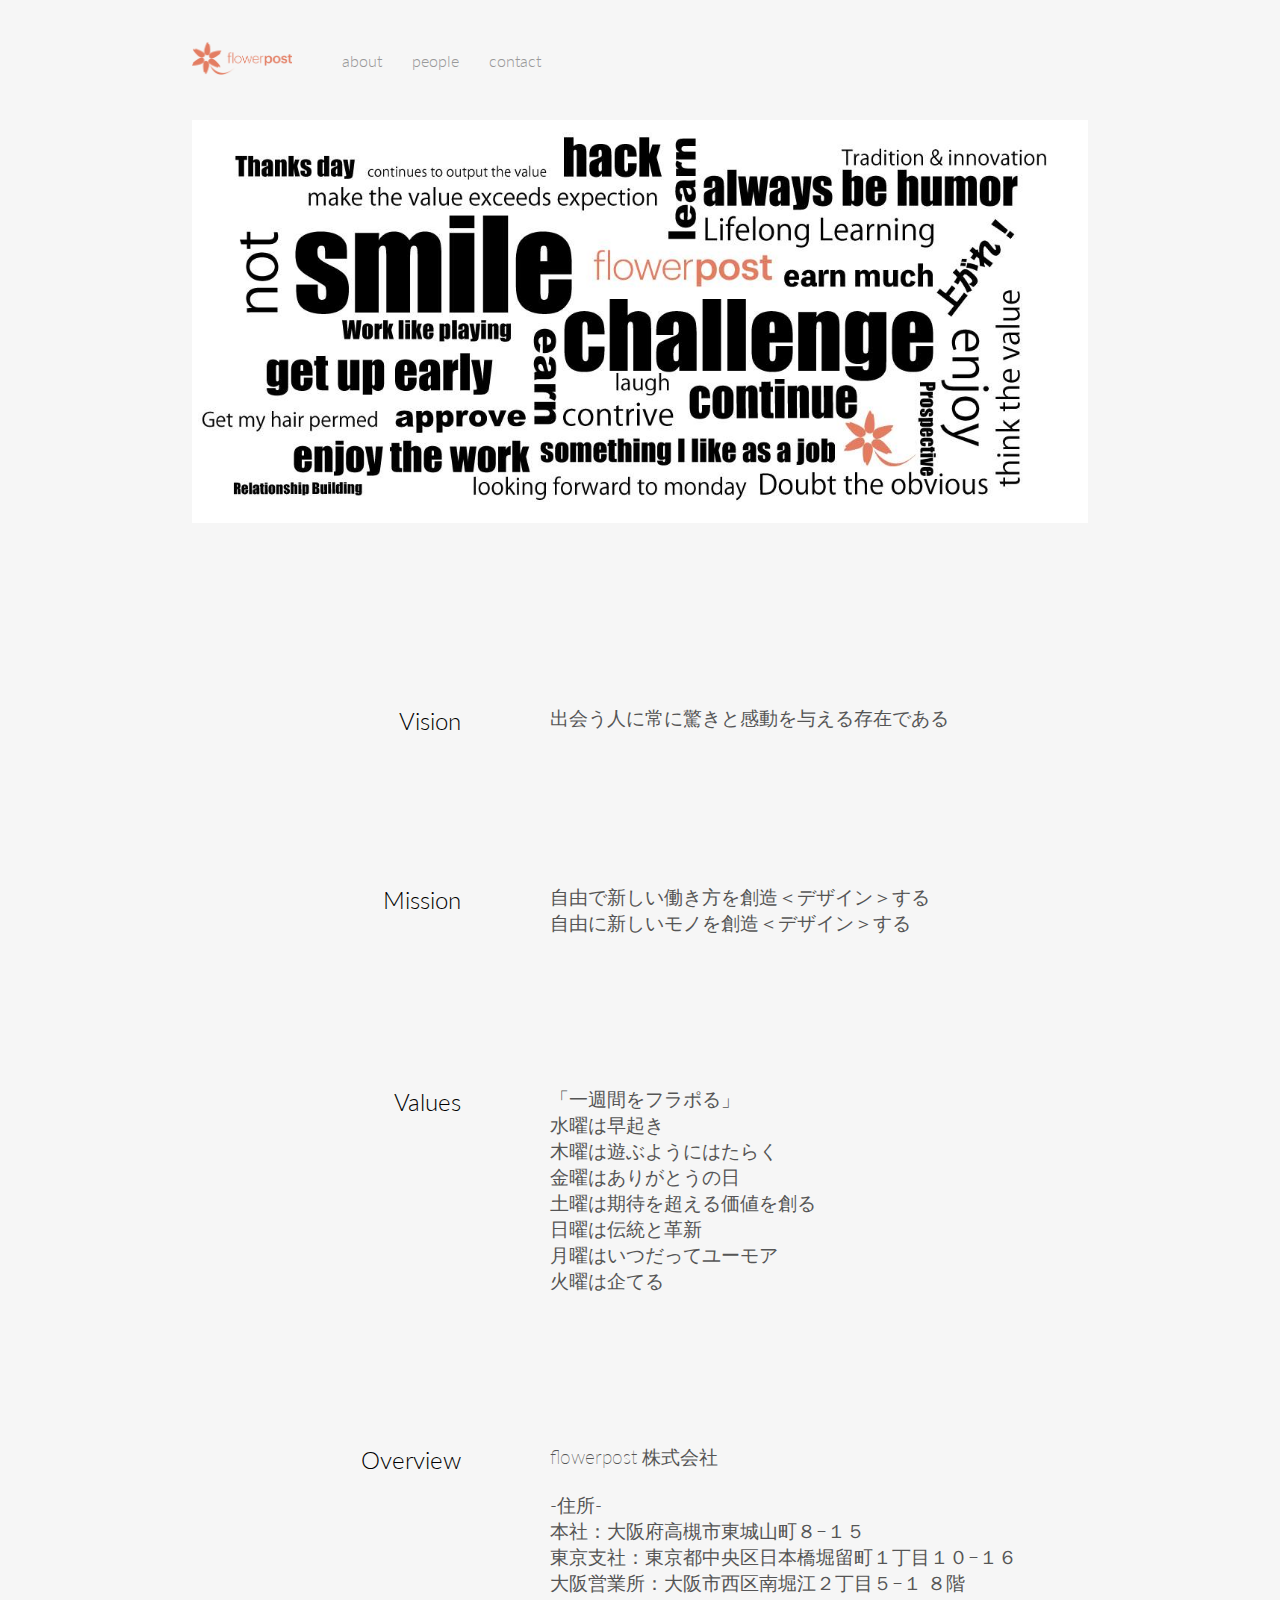
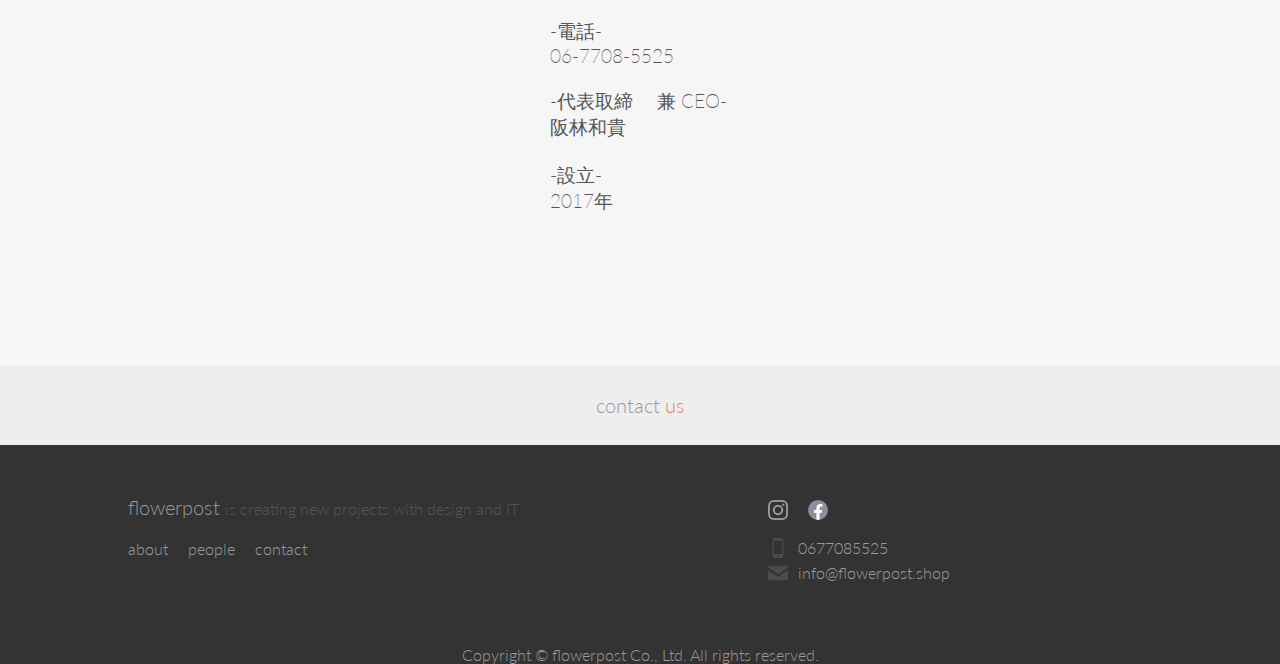
<file: about.html>
<!DOCTYPE html>
<html>

<head>
        <title>flowerpot inc.</title>

        <!-- font lato -->
        <link href="https://fonts.googleapis.com/css?family=Lato:300&display=swap" rel="stylesheet">

        <!-- load css -->
        <link rel="stylesheet" href="style.css">

        <meta charset="utf-8" />

</head>

<body>
        <div class="wrapper">
                <header>
                        <div class="logo"><a href="./index.html"><img src="images/Logo_flowerpost.png" alt=""></a></div>
                        <ul class="navi">
                                <li><a href="about.html">about</a></li>
                                <li>people</li>
                                <li>contact</li>
                        </ul>
                </header>

                <div class="hero">
                        <img src="images/banner.jpg" alt="">
                </div>

                <div class="about">
                        <div class="visions">
                                <h2>Vision</h2>
                                <h3 style="font-weight: 200; color:#555;">出会う人に常に驚きと感動を与える存在である</h3>
                        </div>


                        <div class="visions">
                                <h2>Mission</h2>
                                <h3 style="font-weight: 200; color:#555;">自由で新しい働き方を創造＜デザイン＞する<br>
                                        自由に新しいモノを創造＜デザイン＞する</h3>
                        </div>

                        <div class="visions">
                                <h2>Values</h2>
                                <h3 style="font-weight: 200; color:#555;">
                                        「一週間をフラポる」<br>
                                        水曜は早起き<br>
                                        木曜は遊ぶようにはたらく<br>
                                        金曜はありがとうの日<br>
                                        土曜は期待を超える価値を創る<br>
                                        日曜は伝統と革新<br>
                                        月曜はいつだってユーモア<br>
                                        火曜は企てる<br>
                                </h3>
                        </div>


                        <div class="visions">
                                <h2>Overview</h2>
                                <h3 style="font-weight: 200; color:#555;">
                                        flowerpost 株式会社<br>
                                        <br>
                                        -住所-<br>
                                        本社：大阪府高槻市東城山町８−１５<br>
                                        東京支社：東京都中央区日本橋堀留町１丁目１０−１６<br>
                                        大阪営業所：大阪市西区南堀江２丁目５−１ ８階<br>
                                        <br>
                                        -電話-<br>
                                        06-7708-5525<br>
                                        <br>
                                        -代表取締 　兼 CEO-<br>
                                        阪林和貴<br>
                                        <br>
                                        -設立-<br>
                                        2017年
                                </h3>
                        </div>
                </div>





        </div>

        <footer>
                <div class="footer-contact">
                        <p>contact <span class="logo-t">us</span></p>
                </div>
                <div class="footer-overview">
                        <div class="footer-menu">
                                <p><span style="color:#999;font-size: 20px">flowerpost </span> is creating new projects
                                        with design and
                                        IT</p>
                                <ul class="footer-navi">
                                        <li><a href="about.html">about</a></li>
                                        <li>people</li>
                                        <li>contact</li>
                                </ul>
                        </div>
                        <div class="footer-number">
                                <ul class="sns">
                                        <li><img src="images/instagram.png" alt="">
                                        <li><img src="images/facebook.png" alt="">
                                </ul>

                                <div class="contact-info">
                                        <img src="images/phone.svg" alt="">
                                        <p>0677085525</p>
                                </div>
                                <div class="contact-info">
                                        <img src="images/mail.svg" alt="">
                                        <p>info@flowerpost.shop</p>
                                </div>
                        </div>

                </div>
                <div style="text-align: center;">
                        <p style="background: #333; margin:0 auto; color: #999;">Copyright © flowerpost Co., Ltd. All
                                rights
                                reserved.</p>
                </div>
        </footer>
</body>
</file>
<file: style.css>
* {
    font-family: 'Lato', sans-serif !important;
    font-weight: 300;
    padding: 0;
    margin: 0;
}

body{
    background: #F6F6F6;
}

.wrapper {
    margin-left: 15%;
    margin-right: 15%;
   
}

* a{
    text-decoration: none;
    color: #999;
}


* li {
    list-style: none;
}

.logo-t {
    color: #ED8064;
}

.hero {
    width: 100%;
}

.hero img {
    width: 100%;
}

/*---------------------
loading 
----------------------*/
#jsloader {
    width: 100%;
    height: 100%;
    top: 0;
    left: 0;
    z-index: 10;
    position: fixed;
}

.loader {
    width: 100%;
    height: 100%;
    top: 0;
    left: 0;
    z-index: 11;
    background: #ED8064;
    display: flex;
    justify-content: center;
    align-items: center;
    position: relative;
}



/* アニメーション */

.sa {
    opacity: 0;
    transition: all .5s ease;
  }
   
  .sa.show {
    opacity: 1;
    transform: none;
  }

  .sa--up {
    transform: translate(0, 100px);
  }

/*--------------------- 
header.php
-------------------------*/
header {
    height: 120px;
    display: flex;
    align-items: center;
}

header .logo img {
    width: 100px;
    margin-right: 50px;

}

 ul.navi {
    display: flex;
    justify-content: left;
    color: #999;
}
ul.navi li {
    padding-right: 30px;
}

/*--------------------------------
index.php
---------------------------------- */

/* hero */

.hero-top {
    width: 100%;
    position: relative;
}

.hero-top .image-filter {
    background-color: #000;
    height: auto;
}

.hero-top img {
    width: 100%;
    opacity: 0.6;
}

.hero-top h2 {
    color: #fff;
    position: absolute;
    bottom: 10px;
    left: 10px;
    ;
}

/* choice botton */

.works {
    padding-top: 150px;
    padding-left: 100px;
    padding-right: 100px;
    padding-bottom: 150px;
    display: flex;
    justify-content: space-around;
    color: #ED8064;

}

.work-button {
    width: 270px;
    text-align: center;
}

.work-button img {
    width: 90px;
}

.work-button P {
    font-size: 20px;
}

/* プロダクト一覧 */
.products {
    width: 100%;
    columns: 3 215px;
    column-gap: 30px;
}

.product{
    text-align: center;
    margin-bottom: 20px;
}

.product img {
    width: 100%;
}

/* news */
.news {
    width: 100%;
    padding-top: 50px;
}

.news h1{
    color: #000;
   padding-bottom: 30px;
   font-weight: 100;
   text-align: center;
}

.topic {
    text-align: center;
    padding-bottom: 20px;
}

.topic h3 {
    font-size: 20px;
}

.topic-text {
    color : #999;
}



/* --------------------------
footer.php 
-----------------------------*/
.footer-contact {
    background: #eeeeee;
    display: flex;
    justify-content: center;
    align-items: center;
    margin-top: 100px;
    height: 80px;
}

.footer-contact p {
    font-size: 20px;
    color: #999;
}

.footer-overview {
    background: #333;
    padding-top: 50px;
    height: 150px;
    display: flex;
    justify-content: end;
}

.footer-overview p {
    color : #555;
}

.footer-navi {
    color : #999;
}

.footer-menu {
    width: 50%;
}

.footer-menu ul {
    display: flex;
    justify-content: left;
}

.footer-menu ul li {
    padding-top: 20px;
    padding-right: 20px; 
}

.footer-overview .footer-menu {
    padding-left: 10%;
    width: 40%;
}

.footer-number {
    width: 40%;
    padding-left: 10%;
    
}

.sns {
    width: 50%;

}

ul.sns {
    display: flex;
    justify-content: left;
    padding-top: 5px;
    padding-bottom: 10px;
}

ul.sns li img {
    width: 20px;
    padding-right: 20px;
}

.contact-info {
    display: flex;
    justify-content: left;
    padding-top: 5px;
}

.contact-info p {
    color: #999;
}

.contact-info img {
    height: 20px;
    padding-right: 10px;
}


/*------------------------------
 about.php 
-------------------------------*/

.about {
    width: 100%;
    margin-top: 20vh;
}

.visions {
    display: flex;
    justify-content: space-around;
    margin-top: 50px;
    margin-bottom: 150px;
}

.visions h2 {
    width: 30%;
    text-align: right;
}

.visions h3 {
    padding-left: 10%;
    width: 60%;
    text-align: left;
}
</file>
